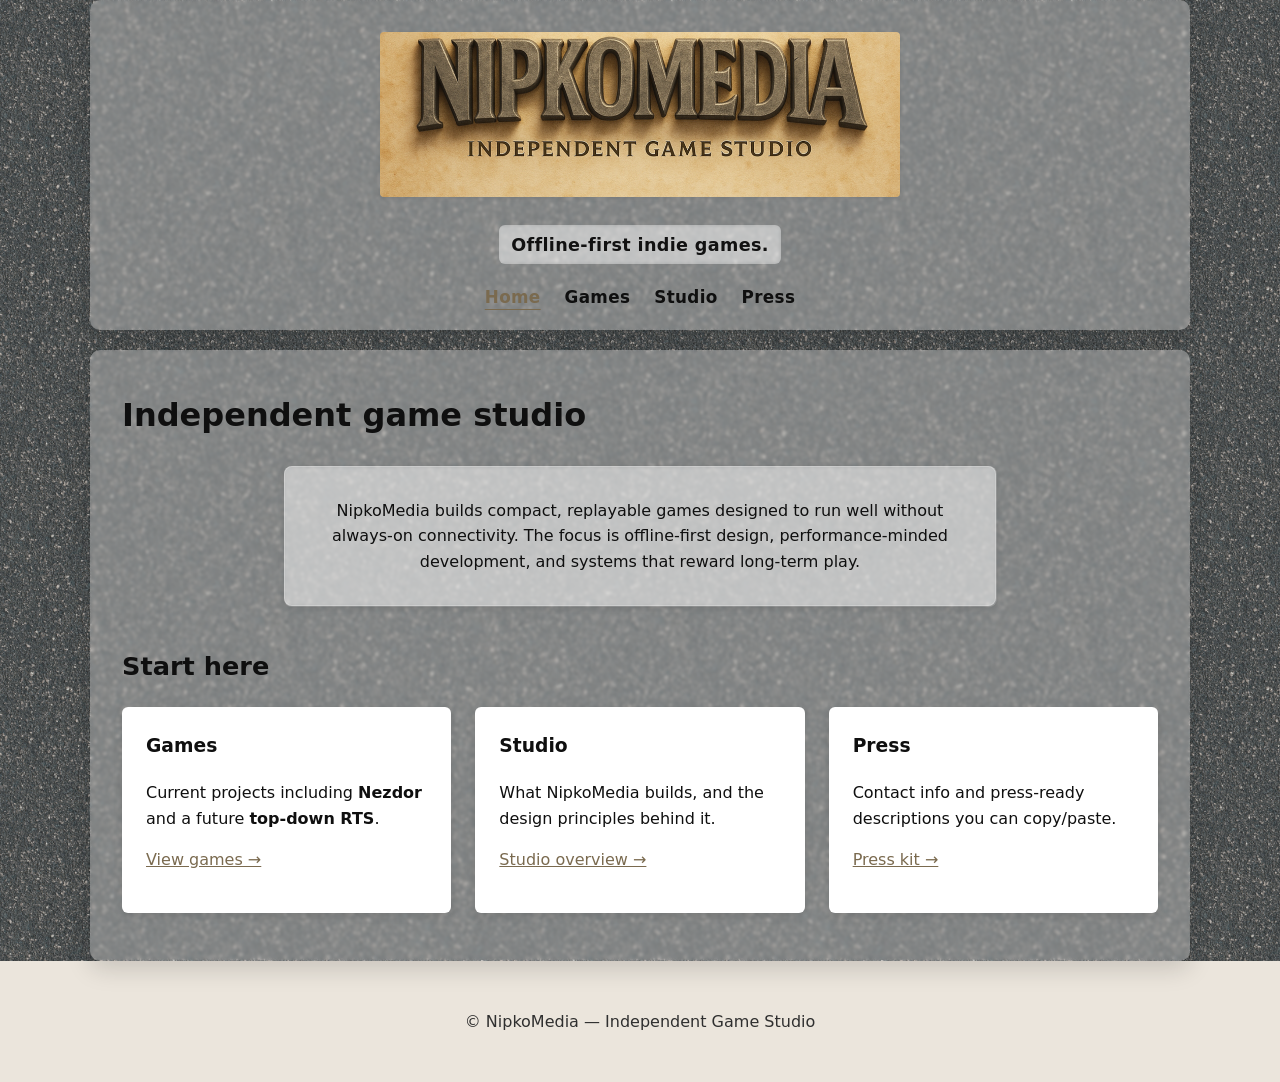
<file: index.html>
<!DOCTYPE html>
<html lang="en">
<head>
    <meta charset="UTF-8" />
    <meta name="viewport" content="width=device-width, initial-scale=1.0" />
    <title>NipkoMedia — Offline-first indie games</title>
    <meta name="description" content="NipkoMedia is an independent game studio building offline-first indie games for constrained platforms." />
    <link rel="stylesheet" href="/assets/css/styles.css"></head>
<body>

    <header class="site-header container">
        <div class="logo" aria-label="NipkoMedia logo"></div>
        <p class="tagline">Offline-first indie games.</p>

        <nav class="nav" aria-label="Primary navigation">
            <a class="active" href="index.html">Home</a>
            <a href="games/index.html">Games</a>
            <a href="studio/index.html">Studio</a>
            <a href="press/index.html">Press</a>
        </nav>
    </header>

    <main class="container">
        <h1>Independent game studio</h1>
        <div class="text-highlight">
            <p>
                NipkoMedia builds compact, replayable games designed to run well without
                always-on connectivity. The focus is offline-first design,
                performance-minded development, and systems that reward long-term play.
            </p>
        </div>

        <h2>Start here</h2>
        <div class="cards">
            <div class="card">
                <h3>Games</h3>
                <p>Current projects including <strong>Nezdor</strong> and a future <strong>top-down RTS</strong>.</p>
                <p><a href="games/index.html">View games →</a></p>
            </div>
            <div class="card">
                <h3>Studio</h3>
                <p>What NipkoMedia builds, and the design principles behind it.</p>
                <p><a href="studio/index.html">Studio overview →</a></p>
            </div>
            <div class="card">
                <h3>Press</h3>
                <p>Contact info and press-ready descriptions you can copy/paste.</p>
                <p><a href="press/index.html">Press kit →</a></p>
            </div>
        </div>
    </main>

    <footer class="footer">
        <p>© NipkoMedia — Independent Game Studio</p>
    </footer>

</body>
</html>
</file>
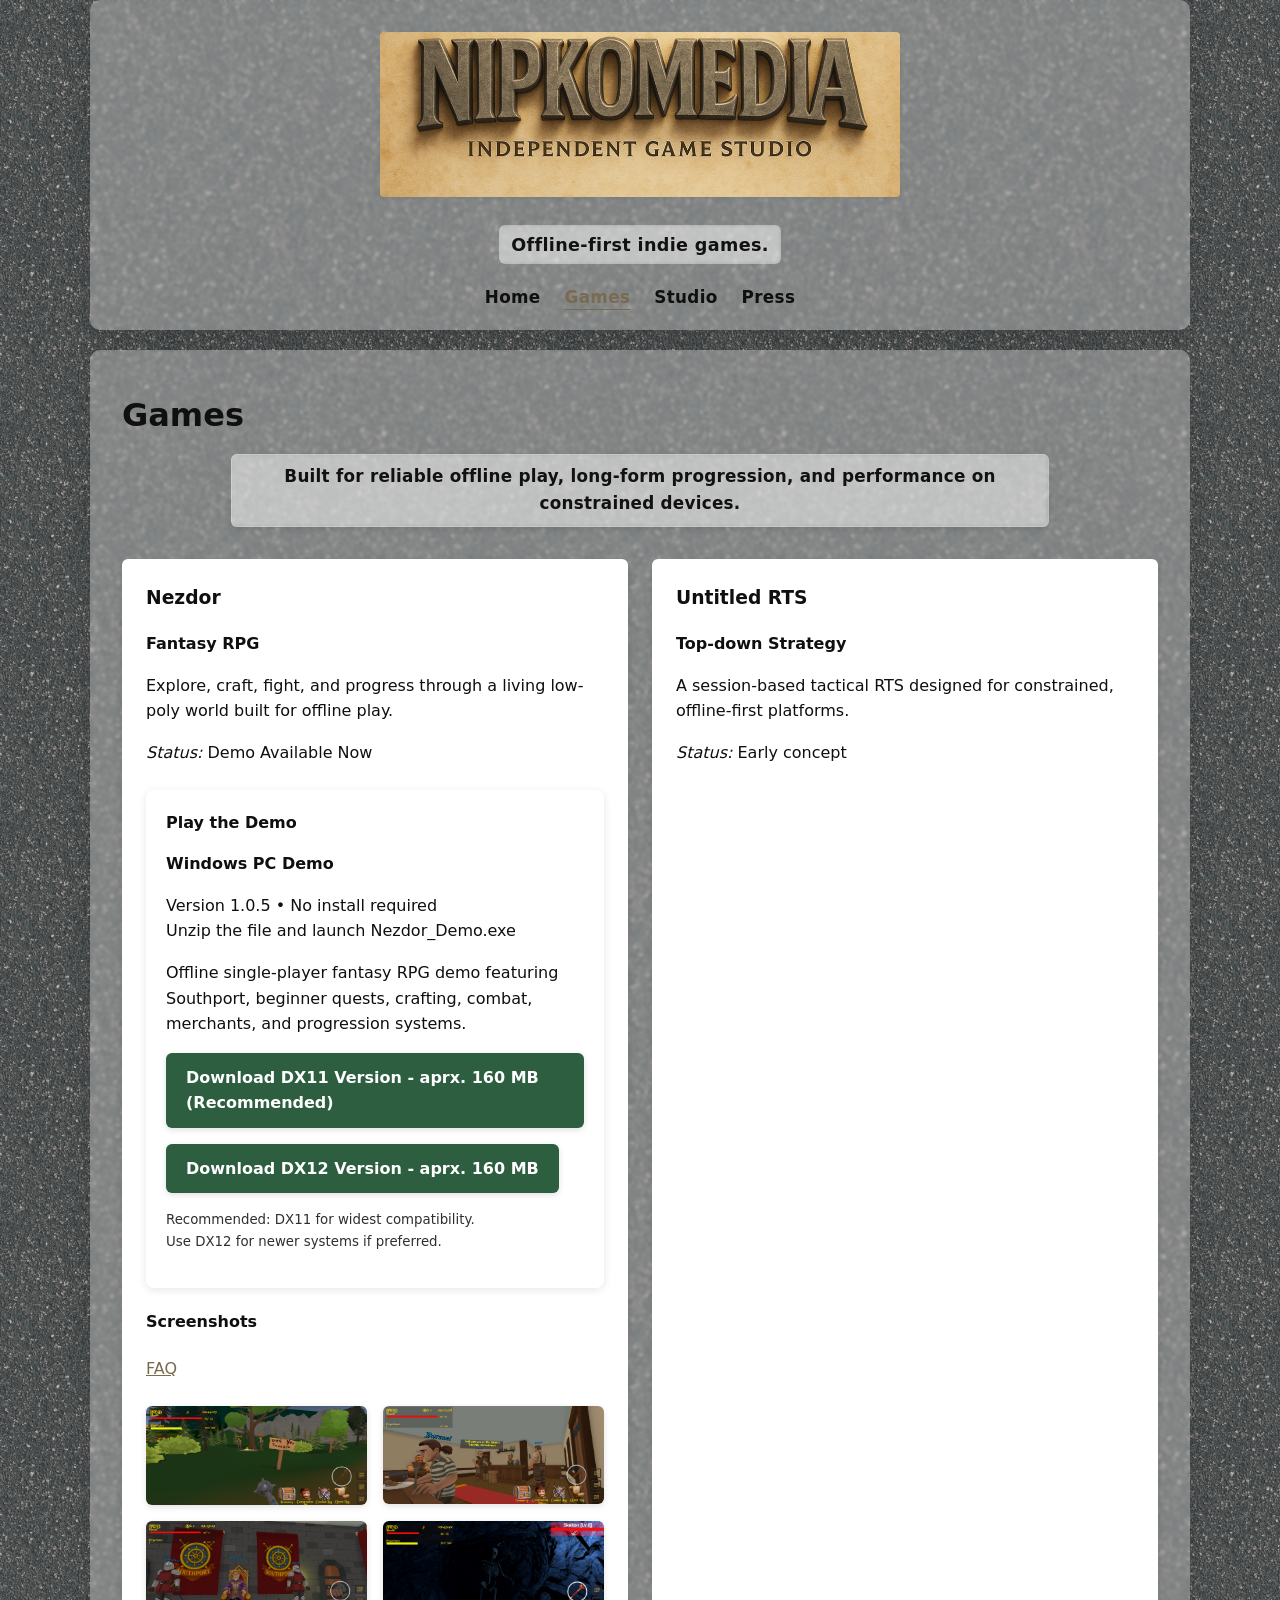
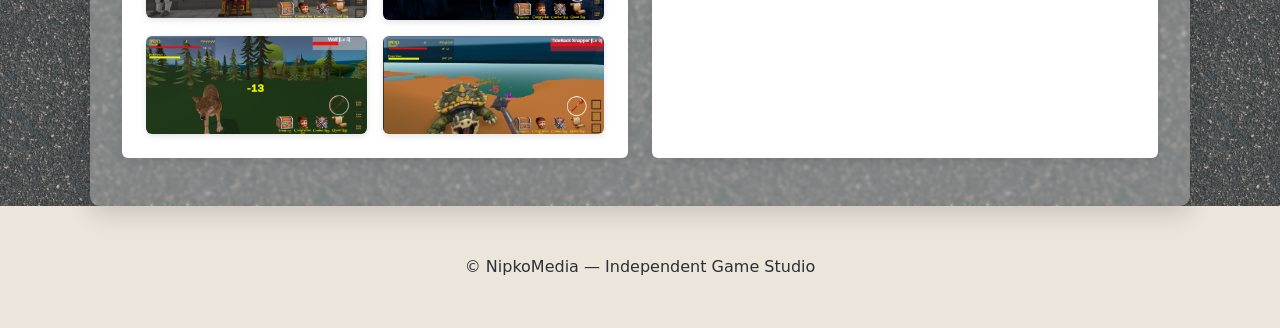
<file: games/index.html>
﻿<!DOCTYPE html>
<html lang="en">
<head>
    <meta charset="UTF-8" />
    <meta name="viewport" content="width=device-width, initial-scale=1.0" />
    <title>NipkoMedia — Games</title>
    <meta name="description" content="Games by NipkoMedia. Offline-first experiences designed for reliable play on constrained platforms." />
    <link rel="stylesheet" href="/assets/css/styles.css" />
</head>

<body>

    <header class="site-header container">
        <a href="../index.html" aria-label="NipkoMedia Home" style="text-decoration:none;">
            <div class="logo" role="img" aria-label="NipkoMedia logo"></div>
        </a>

        <p class="tagline">Offline-first indie games.</p>

        <nav class="nav" aria-label="Primary navigation">
            <a href="../index.html">Home</a>
            <a class="active" href="index.html">Games</a>
            <a href="../studio/index.html">Studio</a>
            <a href="../press/index.html">Press</a>
        </nav>
    </header>

    <main class="container">
        <h1>Games</h1>

        <p class="section-lead">
            Built for reliable offline play, long-form progression, and performance on constrained devices.
        </p>

        <div class="cards">

            <article class="card" aria-label="Nezdor game card">
                <h3>Nezdor</h3>
                <p><strong>Fantasy RPG</strong></p>
                <p>Explore, craft, fight, and progress through a living low-poly world built for offline play.</p>
                <p><em>Status:</em> Demo Available Now</p>

                <div class="download-section">
                    <h4>Play the Demo</h4>
                    <p><strong>Windows PC Demo</strong></p>
                    <p>
                        Version 1.0.5 • No install required<br>
                        Unzip the file and launch Nezdor_Demo.exe
                    </p>
                    <p>Offline single-player fantasy RPG demo featuring Southport, beginner quests, crafting, combat, merchants, and progression systems.</p>

                    <p>
                        <a class="download-button" href="https://github.com/Tnipko/NipkoMedia/releases/download/V1.0.5/Nezdor_Demo_v1.0.5_Windows_DX11.zip" download>
                            Download DX11 Version - aprx. 160 MB (Recommended)
                        </a>
                    </p>

                    <p>
                        <a class="download-button" href="https://github.com/Tnipko/NipkoMedia/releases/download/V1.0.5/Nezdor_Demo_v1.0.5_Windows_DX12.zip" download>
                            Download DX12 Version - aprx. 160 MB
                        </a>
                    </p>

                    <p>
                        <small>
                            Recommended: DX11 for widest compatibility.<br>
                            Use DX12 for newer systems if preferred.
                        </small>
                    </p>


                </div>

                <div class="section-header">
                    <h4>Screenshots</h4>
                    <a class="faq-link" id="nezdorFaqLink" href="../faq/nezdor/index.html">FAQ</a>
                </div>

                <div class="gallery" id="nezdorGallery">
                    <img src="../assets/img/nezdor/bandits.png" alt="Nezdor bandits encounter">
                    <img src="../assets/img/nezdor/inn.png" alt="Nezdor inn interior">
                    <img src="../assets/img/nezdor/king.png" alt="Nezdor king NPC">
                    <img src="../assets/img/nezdor/skeleton.png" alt="Nezdor skeleton enemy">
                    <img src="../assets/img/nezdor/wolf.png" alt="Nezdor wolf encounter">
                    <img src="../assets/img/nezdor/tideback.png" alt="Nezdor beach encounter">
                </div>
            </article>

            <article class="card" aria-label="Untitled RTS game card">
                <h3>Untitled RTS</h3>
                <p><strong>Top-down Strategy</strong></p>
                <p>A session-based tactical RTS designed for constrained, offline-first platforms.</p>
                <p><em>Status:</em> Early concept</p>
            </article>

        </div>
    </main>

    <footer class="footer">
        <p>© NipkoMedia — Independent Game Studio</p>
    </footer>

    <!-- Lightbox overlay (must be INSIDE body) -->
    <div id="lightbox" aria-hidden="true">
        <img id="lightbox-img" alt="Expanded screenshot">
    </div>

    <script>
        (function () {
            // --- FAQ link: local file vs server-friendly path ---
            const faqLink = document.getElementById("nezdorFaqLink");
            if (faqLink) {
                const localHref = "../faq/nezdor/index.html";
                const serverHref = "/faq/nezdor/";
                faqLink.href = (location.protocol === "file:") ? localHref : serverHref;
            }

            // --- Lightbox ---
            const lightbox = document.getElementById("lightbox");
            const lightboxImg = document.getElementById("lightbox-img");
            const gallery = document.getElementById("nezdorGallery");

            function openLightbox(src, alt) {
                lightboxImg.src = src;
                lightboxImg.alt = alt || "Expanded screenshot";
                lightbox.style.display = "flex";
                lightbox.setAttribute("aria-hidden", "false");
            }

            function closeLightbox() {
                lightbox.style.display = "none";
                lightbox.setAttribute("aria-hidden", "true");
                lightboxImg.src = "";
            }

            // Open on click (event delegation; no inline onclick needed)
            if (gallery) {
                gallery.addEventListener("click", function (e) {
                    const img = e.target.closest("img");
                    if (!img) return;
                    openLightbox(img.src, img.alt);
                });
            }

            // Close when clicking outside the image
            if (lightbox) {
                lightbox.addEventListener("click", function () {
                    closeLightbox();
                });
            }
            if (lightboxImg) {
                lightboxImg.addEventListener("click", function (e) {
                    e.stopPropagation();
                });
            }

            // Close on ESC
            document.addEventListener("keydown", function (e) {
                if (e.key === "Escape") closeLightbox();
            });
        })();
    </script>

</body>
</html>
</file>
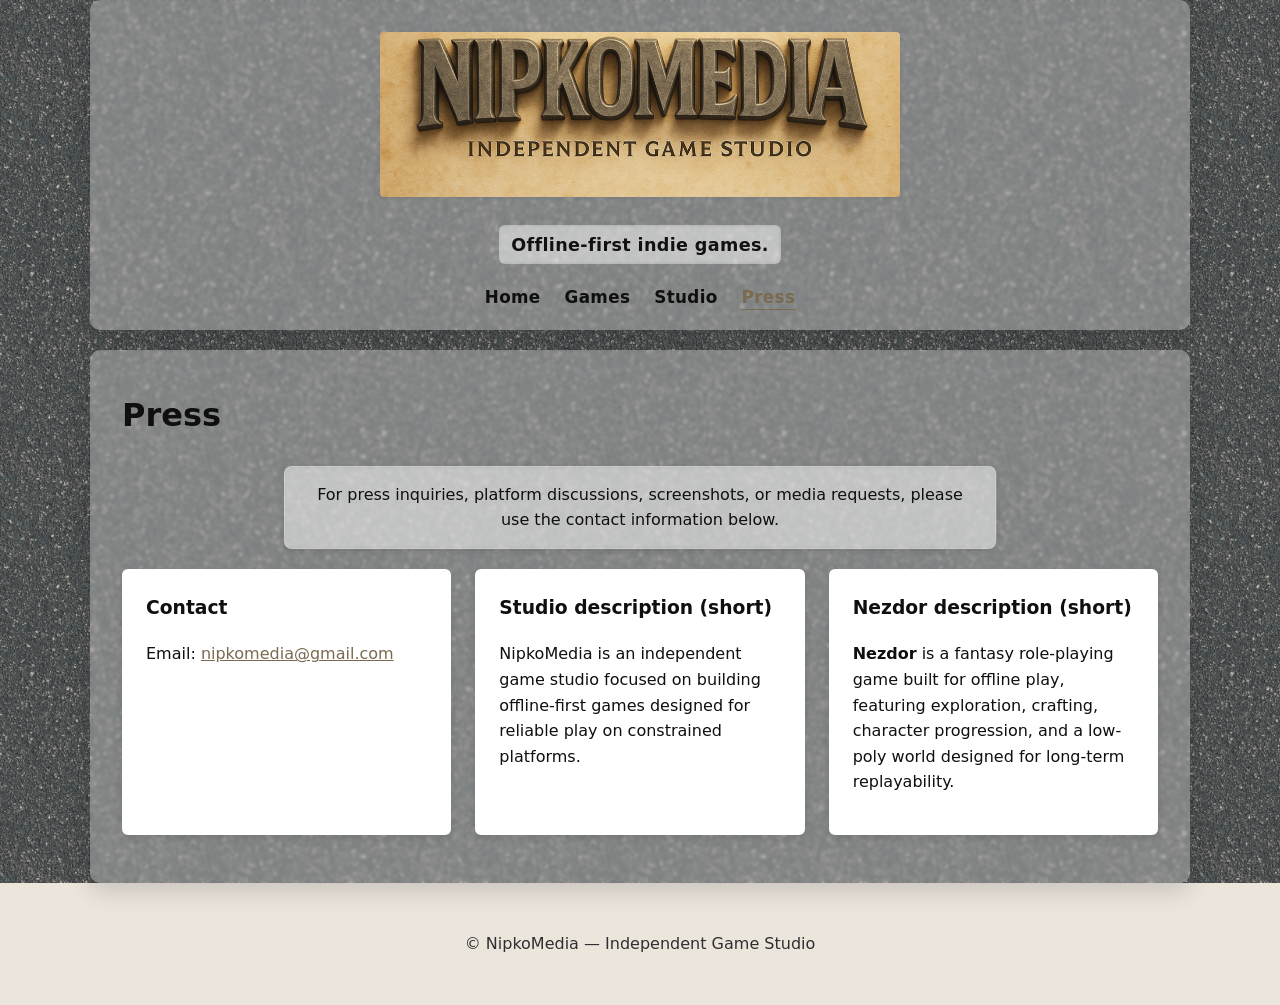
<file: press/index.html>
﻿<!DOCTYPE html>
<html lang="en">
<head>
    <meta charset="UTF-8" />
    <meta name="viewport" content="width=device-width, initial-scale=1.0" />
    <title>NipkoMedia — Press</title>
    <meta name="description" content="Press and contact information for NipkoMedia, an independent game studio." />
    <link rel="stylesheet" href="/assets/css/styles.css" />
</head>

<body>

    <header class="site-header container">
        <a href="../index.html" aria-label="NipkoMedia Home" style="text-decoration:none;">
            <div class="logo" role="img" aria-label="NipkoMedia logo"></div>
        </a>

        <p class="tagline">Offline-first indie games.</p>

        <nav class="nav" aria-label="Primary navigation">
            <a href="../index.html">Home</a>
            <a href="../games/index.html">Games</a>
            <a href="../studio/index.html">Studio</a>
            <a class="active" href="index.html">Press</a>
        </nav>
    </header>

    <main class="container">
        <h1>Press</h1>

        <p class="text-highlight">
            For press inquiries, platform discussions, screenshots, or media requests, please use the contact information below.
        </p>

        <div class="cards">

            <section class="card" aria-label="Press contact">
                <h3>Contact</h3>
                <p>
                    Email:
                    <a href="mailto:nipkomedia@gmail.com">nipkomedia@gmail.com</a>
                </p>
            </section>

            <section class="card" aria-label="Studio description">
                <h3>Studio description (short)</h3>
                <p>
                    NipkoMedia is an independent game studio focused on building offline-first games
                    designed for reliable play on constrained platforms.
                </p>
            </section>

            <section class="card" aria-label="Nezdor description">
                <h3>Nezdor description (short)</h3>
                <p>
                    <strong>Nezdor</strong> is a fantasy role-playing game built for offline play,
                    featuring exploration, crafting, character progression,
                    and a low-poly world designed for long-term replayability.
                </p>
            </section>

        </div>
    </main>

    <footer class="footer">
        <p>© NipkoMedia — Independent Game Studio</p>
    </footer>

</body>
</html>
</file>
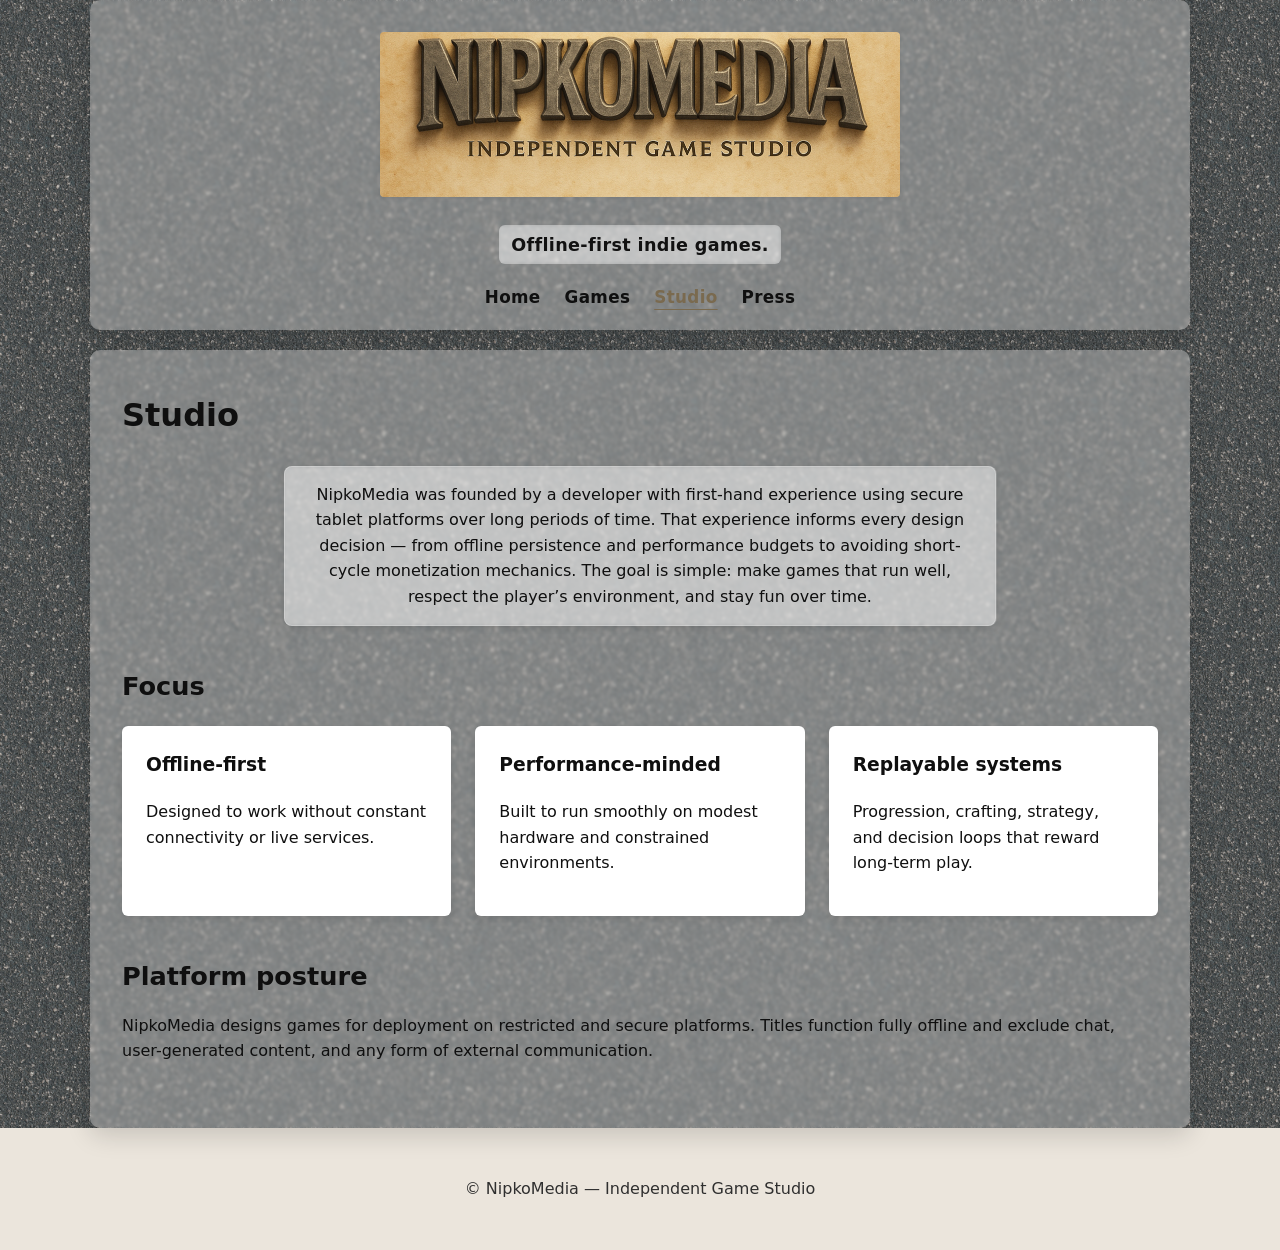
<file: studio/index.html>
﻿<!DOCTYPE html>
<html lang="en">
<head>
    <meta charset="UTF-8" />
    <meta name="viewport" content="width=device-width, initial-scale=1.0" />
    <title>NipkoMedia — Studio</title>
    <meta name="description" content="NipkoMedia is an independent game studio building offline-first games for constrained platforms, with a focus on performance and long-form play." />
    <link rel="stylesheet" href="/assets/css/styles.css" />
</head>

<body>

    <header class="site-header container">
        <a href="../index.html" aria-label="NipkoMedia Home" style="text-decoration:none;">
            <div class="logo" role="img" aria-label="NipkoMedia logo"></div>
        </a>

        <p class="tagline">Offline-first indie games.</p>

        <nav class="nav" aria-label="Primary navigation">
            <a href="../index.html">Home</a>
            <a href="../games/index.html">Games</a>
            <a class="active" href="index.html">Studio</a>
            <a href="../press/index.html">Press</a>
        </nav>
    </header>

    <main class="container">
        <h1>Studio</h1>

        <section aria-label="Studio overview">
            <p class="text-highlight">
                NipkoMedia was founded by a developer with first-hand experience using secure tablet platforms over long periods of time.
                That experience informs every design decision — from offline persistence and performance budgets to avoiding short-cycle monetization mechanics.
                The goal is simple: make games that run well, respect the player’s environment, and stay fun over time.
            </p>
        </section>

        <section aria-label="Studio focus">
            <h2>Focus</h2>

            <div class="cards">
                <div class="card">
                    <h3>Offline-first</h3>
                    <p>Designed to work without constant connectivity or live services.</p>
                </div>

                <div class="card">
                    <h3>Performance-minded</h3>
                    <p>Built to run smoothly on modest hardware and constrained environments.</p>
                </div>

                <div class="card">
                    <h3>Replayable systems</h3>
                    <p>Progression, crafting, strategy, and decision loops that reward long-term play.</p>
                </div>
            </div>
        </section>

        <!-- 👇 Put it right here: after Focus, before the page ends -->
        <section aria-label="Compliance posture">
            <h2>Platform posture</h2>
            <p>
                NipkoMedia designs games for deployment on restricted and secure platforms.
                Titles function fully offline and exclude chat, user-generated content,
                and any form of external communication.
            </p>
        </section>

    </main>

    <footer class="footer">
        <p>© NipkoMedia — Independent Game Studio</p>
    </footer>

</body>
</html>
</file>
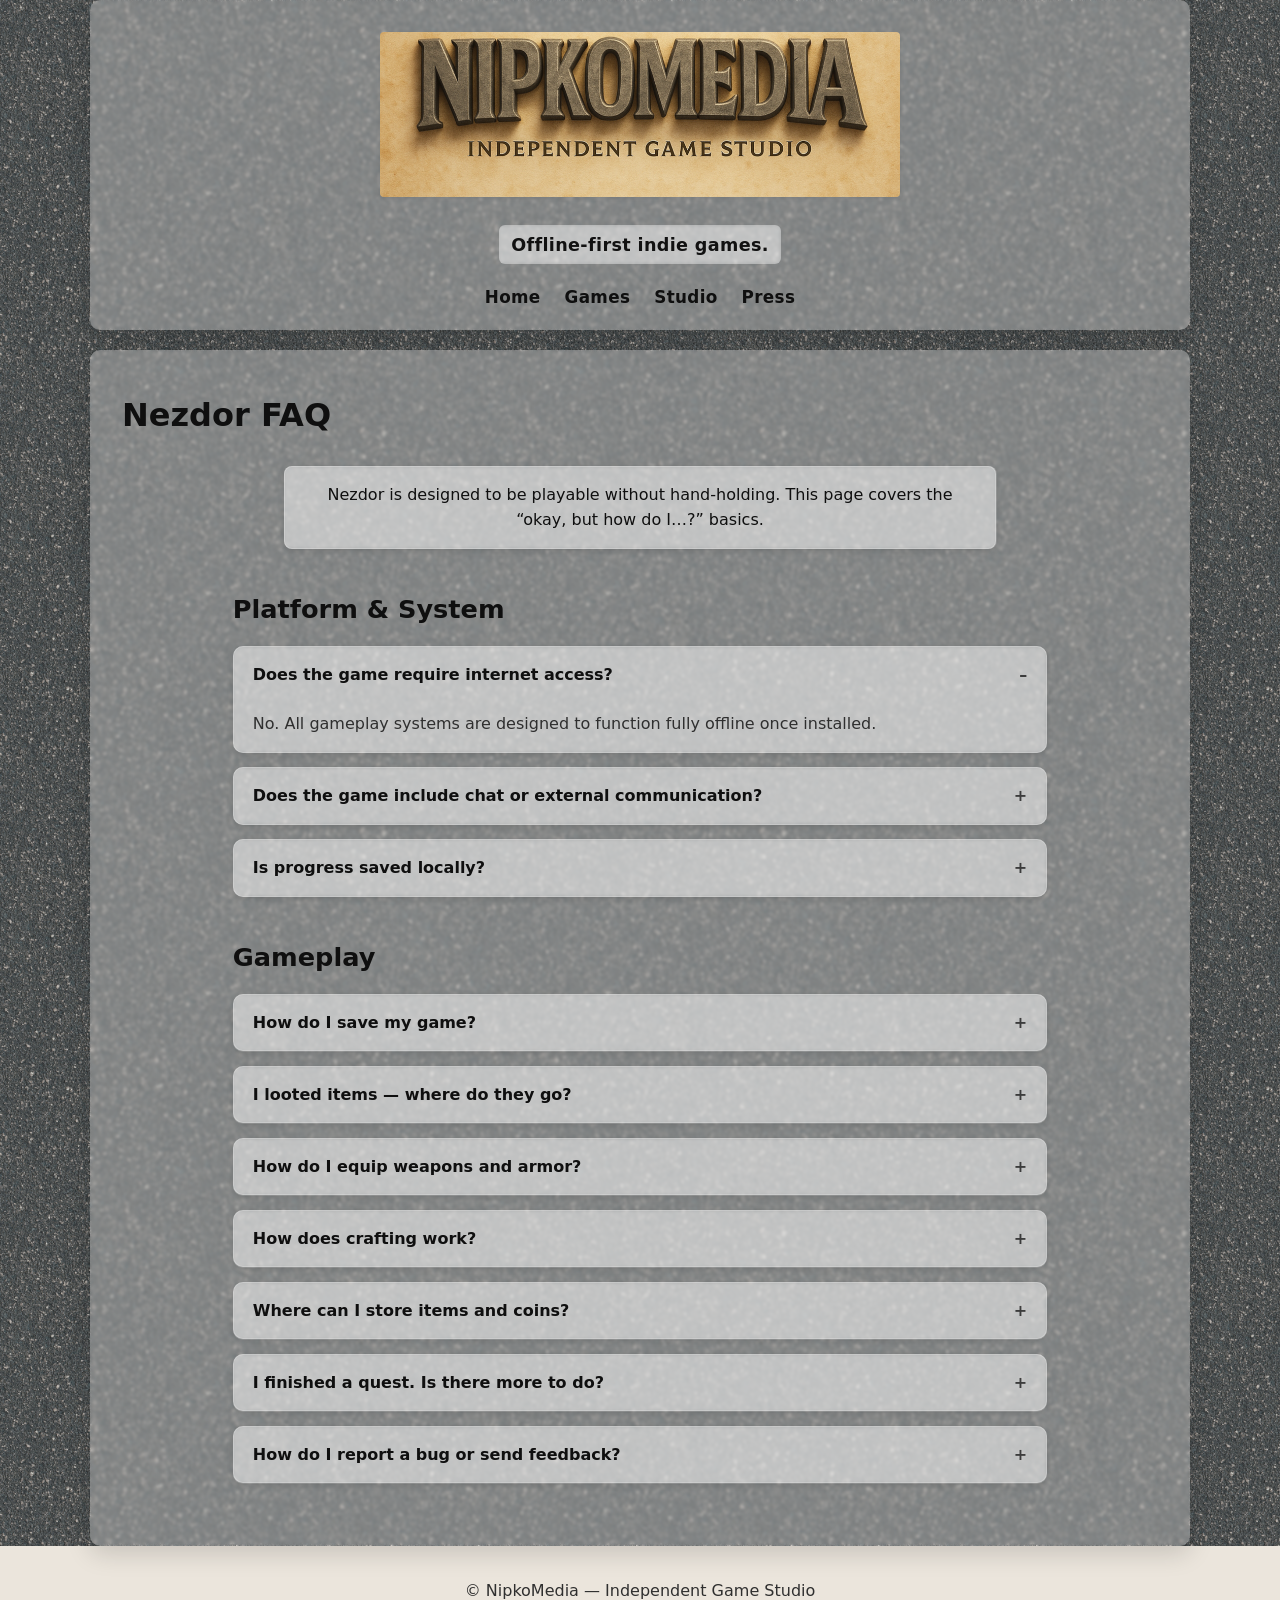
<file: faq/nezdor/index.html>
﻿<!doctype html>
<html lang="en">
<head>
    <meta charset="utf-8" />
    <meta name="viewport" content="width=device-width, initial-scale=1" />
    <title>Nezdor FAQ — NipkoMedia</title>


    <!-- Web server version (https://...), uncomment when deployed -->
    <link rel="stylesheet" href="/assets/css/styles.css">
</head>

<body>

    <header class="site-header container">
        <a href="../../index.html" aria-label="NipkoMedia Home" style="text-decoration:none;">
            <div class="logo" role="img" aria-label="NipkoMedia logo"></div>
        </a>

        <p class="tagline">Offline-first indie games.</p>

        <nav class="nav" aria-label="Primary">
            <a href="../../index.html">Home</a>
            <a href="../../games/index.html">Games</a>
            <a href="../../studio/index.html">Studio</a>
            <a href="../../press/index.html">Press</a>
        </nav>
    </header>

    <main class="container">
        <h1>Nezdor FAQ</h1>

        <div class="text-highlight">
            Nezdor is designed to be playable without hand-holding. This page covers the “okay, but how do I…?” basics.
        </div>

        <section class="faq" aria-label="Nezdor Frequently Asked Questions">

            <h2>Platform & System</h2>

            <details class="faq-item" open>
                <summary>Does the game require internet access?</summary>
                <div class="faq-body">
                    <p>No. All gameplay systems are designed to function fully offline once installed.</p>
                </div>
            </details>

            <details class="faq-item">
                <summary>Does the game include chat or external communication?</summary>
                <div class="faq-body">
                    <p>
                        No. Nezdor is a single-player experience and does not include chat, messaging,
                        or any form of external communication.
                    </p>
                </div>
            </details>

            <details class="faq-item">
                <summary>Is progress saved locally?</summary>
                <div class="faq-body">
                    <p>
                        Yes. All game progress is saved directly on the player’s device,
                        allowing continued play without an internet connection.
                    </p>
                </div>
            </details>

            <h2>Gameplay</h2>

            <details class="faq-item">
                <summary>How do I save my game?</summary>
                <div class="faq-body">
                    <p>
                        Use the in-game save option from the Inventory (treasure chest icon).
                        Selecting <strong>Save Game</strong> will save your progress.
                        Choosing <strong>Exit Game</strong> will also save and return you to the main menu.
                    </p>
                </div>
            </details>

            <details class="faq-item">
                <summary>I looted items — where do they go?</summary>
                <div class="faq-body">
                    <p>
                        Looted items are placed in your Inventory (treasure chest icon).
                        If your inventory is full, items will drop to the ground in a loot bag.
                        Once space is available, you can retrieve the contents.
                    </p>
                </div>
            </details>

            <details class="faq-item">
                <summary>How do I equip weapons and armor?</summary>
                <div class="faq-body">
                    <p>
                        Open your Inventory, select a weapon or armor item,
                        and drag it into the appropriate equipment slot.
                    </p>
                </div>
            </details>

            <details class="faq-item">
                <summary>How does crafting work?</summary>
                <div class="faq-body">
                    <p>
                        Crafting requires a recipe or pattern, materials, and sometimes a tool.
                        Recipes and tools are purchased from merchants.
                        Materials are gathered through exploration.
                    </p>
                    <p>
                        Crafting must be done at the correct station
                        (Workbench, Oven, or Alchemist Lab).
                        Once a recipe is learned, it does not need to be repurchased,
                        though tools and materials are still required.
                    </p>
                </div>
            </details>

            <details class="faq-item">
                <summary>Where can I store items and coins?</summary>
                <div class="faq-body">
                    <p>
                        Use the Bank to store excess inventory and manage currency safely.
                    </p>
                </div>
            </details>

            <details class="faq-item">
                <summary>I finished a quest. Is there more to do?</summary>
                <div class="faq-body">
                    <p>
                        Most quests lead into follow-up quests.
                        Pay attention to the quest giver’s final dialog for hints.
                        If you miss it, check the Conversation Log for the recorded message.
                    </p>
                </div>
            </details>

            <details class="faq-item">
                <summary>How do I report a bug or send feedback?</summary>
                <div class="faq-body">
                    <p>
                        Email <a href="mailto:nipkomedia@gmail.com">nipkomedia@gmail.com</a>
                        with details about what happened, where you were in the game,
                        and what you expected to occur.
                    </p>
                </div>
            </details>

        </section>
    </main>


    <footer class="footer">
        © NipkoMedia — Independent Game Studio
    </footer>

</body>
</html>
</file>
<file: assets/css/styles.css>
:root {
    --bg: #f6f2ec;
    --ink: #0f0f0f; /* primary text — very dark, readable */
    --muted: #2f2f2f; /* secondary text — still readable */
    --accent: #7a6a4f;
    --card: #ffffff;
}

* { box-sizing: border-box; }

body {
    margin: 0;
    font-family: system-ui, -apple-system, BlinkMacSystemFont, "Segoe UI", Roboto, Ubuntu, sans-serif;
    background-color: var(--bg);
    background-image: url("../img/bg-texture.png");
    background-repeat: repeat;
    background-size: 400px 400px;
    color: var(--ink);
    line-height: 1.6;
}

.text-highlight {
    max-width: 70ch;
    margin: 1.5rem auto 0; /* THIS centers it */
    padding: 1rem 1.4rem;
    background: rgba(255, 255, 255, 0.30);
    backdrop-filter: blur(2px);
    border-radius: 8px;
    box-shadow: 0 2px 6px rgba(0,0,0,0.12), inset 0 0 0 1px rgba(255,255,255,0.25);
    text-align: center; /* Optional but looks great here */

}


.container {
    max-width: 1100px;
    margin: 0 auto;
    padding: 0 1.5rem;
}


main.container {
    margin-top: 1.25rem;
    background: rgba(255, 255, 255, 0.30);
    backdrop-filter: blur(1.5px);
    border-radius: 10px;
    padding: 2.5rem 2rem 3rem;
    box-shadow: 0 8px 24px rgba(0,0,0,0.15);
}

.site-header {
    text-align: center;
    margin: 0 auto 1.25rem;
    max-width: 1100px;
    padding: 2rem 1.5rem 1.25rem;
    /* Match main.container "glass" feel */
    background: rgba(255, 255, 255, 0.30);
    backdrop-filter: blur(1.5px);
    border-radius: 10px;
    box-shadow: 0 8px 24px rgba(0,0,0,0.15);
}

.tagline {
    display: inline-block;
    font-size: 1.1rem;
    font-weight: 600;
    letter-spacing: 0.02em;
    color: #111;
    margin: 0.75rem auto 0;
    padding: 0.35rem 0.75rem;
    background: rgba(255, 255, 255, 0.30);
    backdrop-filter: blur(2px);
    border-radius: 6px;
}

.logo {
    width: 100%;
    max-width: 520px;
    height: 165px;
    margin: 0 auto 1rem; /* <-- this centers it */
    display: block; /* belt-and-suspenders */

    background-image: url("../img/NM_Logo.png");
    background-size: cover;
    background-position: center;
    background-repeat: no-repeat;
    border-radius: 4px;
    box-shadow: 0 1px 4px rgba(0,0,0,0.08);
}


.nav {
  display: flex;
  justify-content: center;
  gap: 1.5rem;
  margin-top: 1.2rem;
  flex-wrap: wrap;
}

.nav a {
    text-decoration: none;
    color: #0f0f0f;
    font-weight: 800;
    font-size: 1.05rem;
    letter-spacing: 0.02em;
}

.nav a:hover {
    color: var(--accent);
}

.nav a.active {
    color: var(--accent);
    text-decoration: underline;
    text-underline-offset: 6px;
}

main {
  padding: 1.5rem 0 3rem;
}

h1 {
  font-size: 2rem;
  margin: 0 0 0.75rem;
}

h2 {
  font-size: 1.6rem;
  margin: 2.5rem 0 1rem;
}

.lead {
  color: var(--muted);
  max-width: 70ch;
  margin: 0 auto;
}

.cards {
  display: grid;
  grid-template-columns: repeat(auto-fit, minmax(260px, 1fr));
  gap: 1.5rem;
  margin-top: 1.25rem;
}

.card {
    background: var(--card);
    border-radius: 6px;
    padding: 1.5rem;
    box-shadow: 0 3px 8px rgba(0,0,0,0.10);
    transition: transform 0.25s ease, box-shadow 0.25s ease;
}

.card:hover {
    transform: translateY(-6px);
    box-shadow: 0 14px 32px rgba(0,0,0,0.25), 0 0 0 1px rgba(122,106,79,0.15); /* subtle accent ring */
}


.card h3 { margin-top: 0; }

.footer {
  text-align: center;
  padding: 2rem 1.5rem;
  background: #ebe5dc;
  color: var(--muted);
}

a { color: var(--accent); }
a:hover { text-decoration: underline; }

/* Games page section*/
.section-lead {
    max-width: 70ch;
    margin: 0.75rem auto 2rem;
    font-size: 1.05rem;
    font-weight: 600;
    letter-spacing: 0.015em;
    color: #111;
    padding: 0.6rem 1rem;
    background: rgba(255,255,255,0.28);
    backdrop-filter: blur(2px);
    border-radius: 6px;
    box-shadow: 0 2px 6px rgba(0,0,0,0.12), inset 0 0 0 1px rgba(255,255,255,0.25);
    text-align: center;
}

/* ============================
   Screenshot Gallery
   ============================ */

.gallery {
  display: grid;
  grid-template-columns: repeat(auto-fit, minmax(220px, 1fr));
  gap: 1rem;
  margin-top: 1.5rem;
}

.gallery img {
  width: 100%;
  height: auto;
  border-radius: 6px;
  box-shadow: 0 2px 6px rgba(0,0,0,0.12);
  cursor: pointer;
  transition: transform 0.15s ease, box-shadow 0.15s ease;
}

.gallery img:hover {
  transform: translateY(-2px);
  box-shadow: 0 6px 14px rgba(0,0,0,0.18);
}

/* ============================
   Lightbox (click to enlarge)
   ============================ */

#lightbox {
    position: fixed;
    inset: 0;
    background: rgba(0, 0, 0, 0.85);
    display: none;
    align-items: center;
    justify-content: center;
    z-index: 9999;
    cursor: zoom-out;
}

    #lightbox img {
        max-width: 95%;
        max-height: 95%;
        border-radius: 6px;
        box-shadow: 0 10px 30px rgba(0,0,0,0.6);
    }

/* ============================
   FAQ
   ============================ */

.faq {
    margin-top: 1.5rem;
    max-width: 80ch;
    margin-left: auto;
    margin-right: auto;
}

.faq-item {
    background: rgba(255, 255, 255, 0.30);
    backdrop-filter: blur(2px);
    border-radius: 10px;
    box-shadow: 0 2px 6px rgba(0,0,0,0.12), inset 0 0 0 1px rgba(255,255,255,0.22);
    margin: 0.9rem 0;
    overflow: hidden;
}

.faq-item summary {
    cursor: pointer;
    padding: 1rem 1.25rem;
    font-weight: 800;
    color: var(--ink);
    list-style: none;
}

    .faq-item summary::-webkit-details-marker {
        display: none;
    }

    .faq-item summary::after {
        content: "+";
        float: right;
        font-weight: 900;
        opacity: 0.75;
    }

.faq-item[open] summary::after {
    content: "–";
}

.faq-body {
    padding: 0 1.25rem 1rem;
    color: var(--muted);
}

    .faq-body p {
        margin: 0.5rem 0 0;
    }

/* ============================
Demo Download Section
============================ */

.download-section {
    margin-top: 1.5rem;
    padding: 1.25rem;
    background: rgba(255, 255, 255, 0.35);
    backdrop-filter: blur(2px);
    border-radius: 8px;
    box-shadow: 0 2px 8px rgba(0,0,0,0.10);
}

    .download-section h4 {
        margin-top: 0;
        margin-bottom: 0.75rem;
    }

.download-button {
    display: inline-block;
    padding: 12px 20px;
    background: #2c5e3f;
    color: white !important;
    text-decoration: none;
    border-radius: 6px;
    font-weight: 700;
    transition: all 0.2s ease;
    box-shadow: 0 2px 6px rgba(0,0,0,0.12);
}

    .download-button:hover {
        background: #3d7a55;
        transform: translateY(-2px);
        text-decoration: none;
        box-shadow: 0 6px 14px rgba(0,0,0,0.18);
    }

.download-section small {
    display: block;
    margin-top: 0.75rem;
    color: var(--muted);
}
</file>
